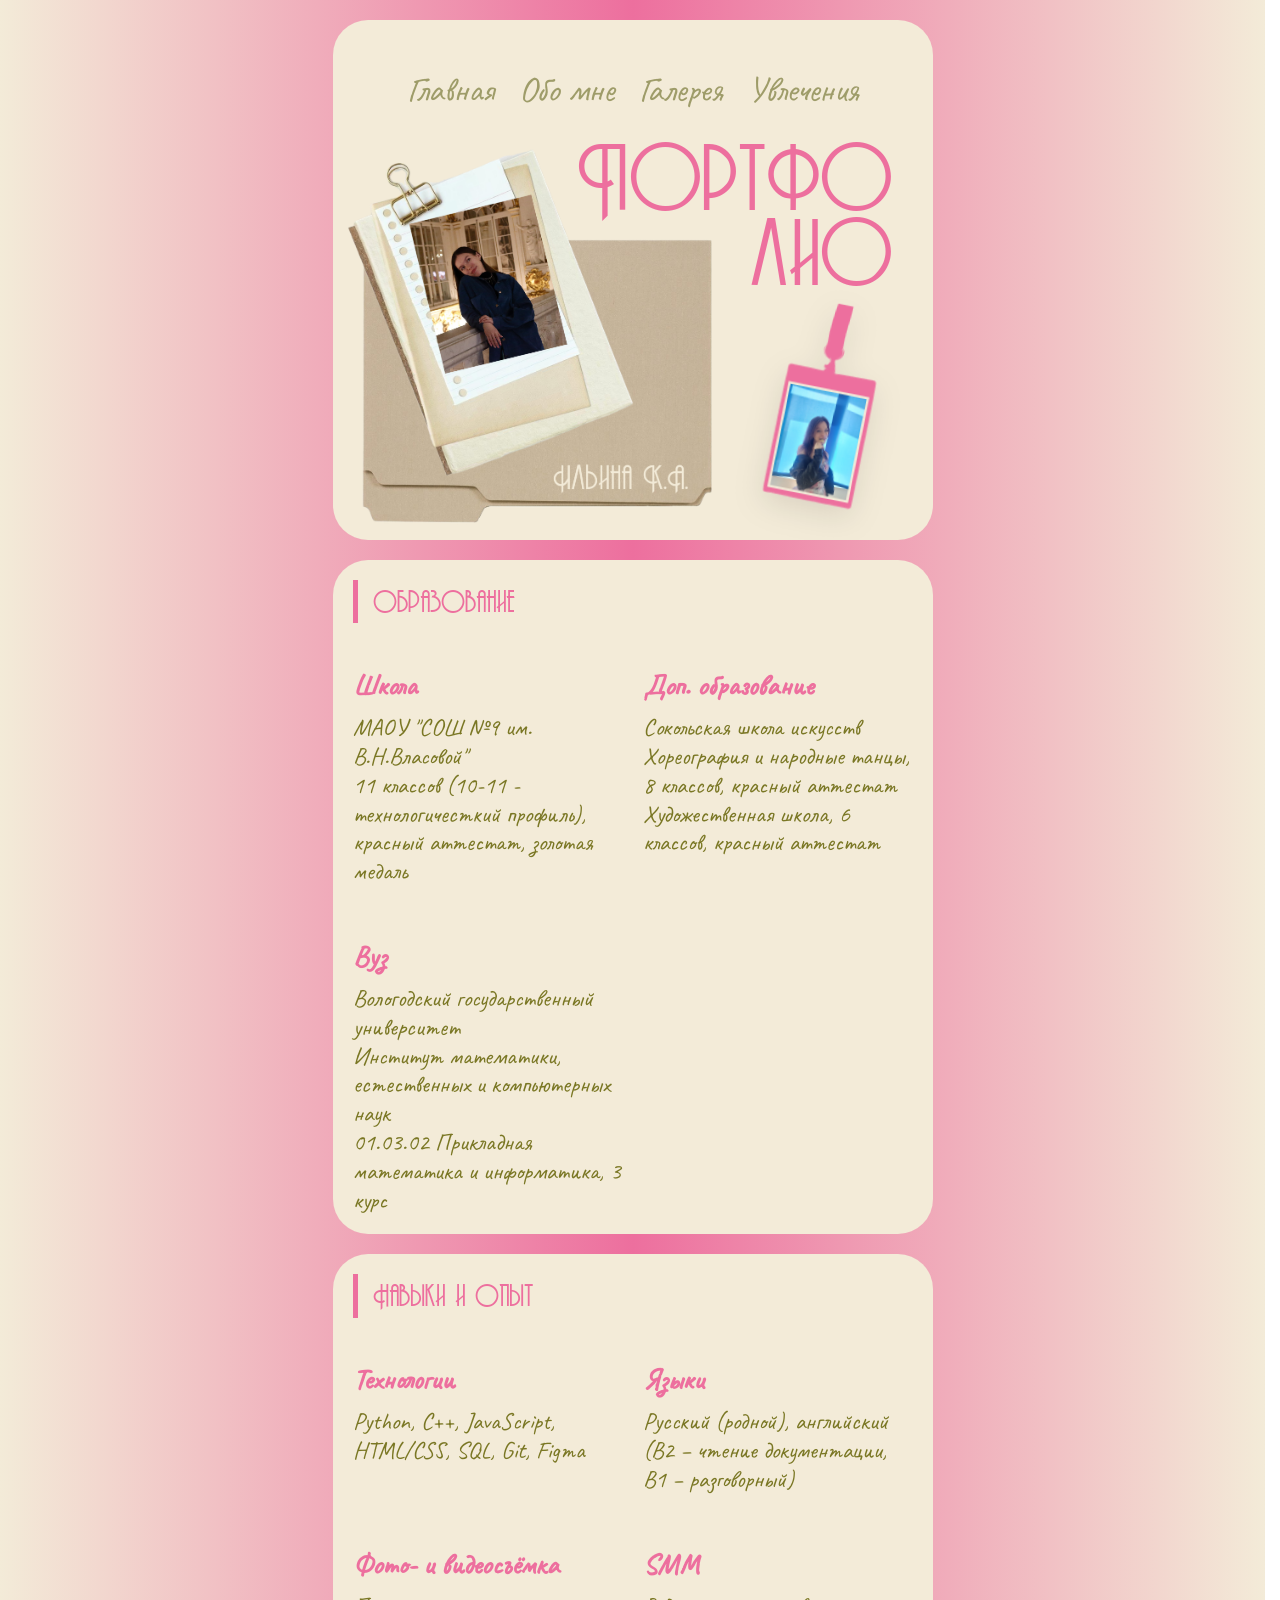
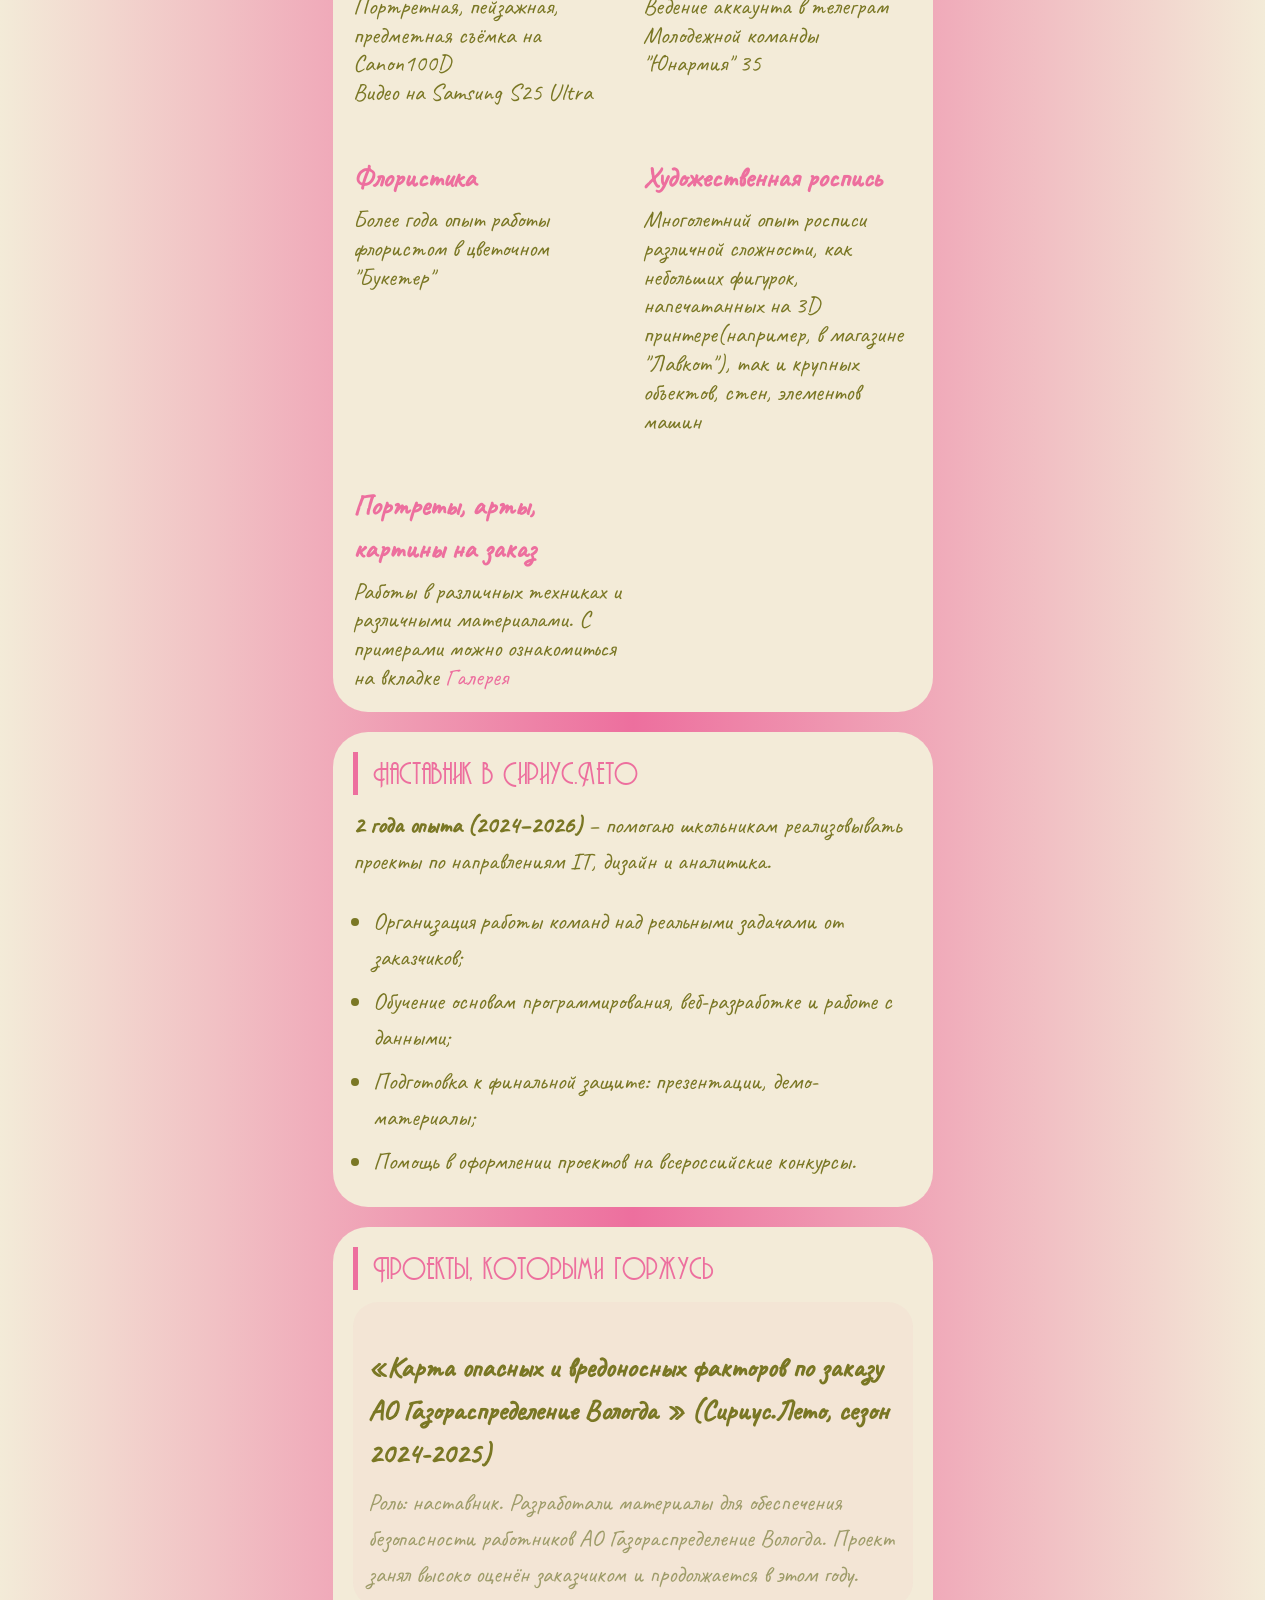
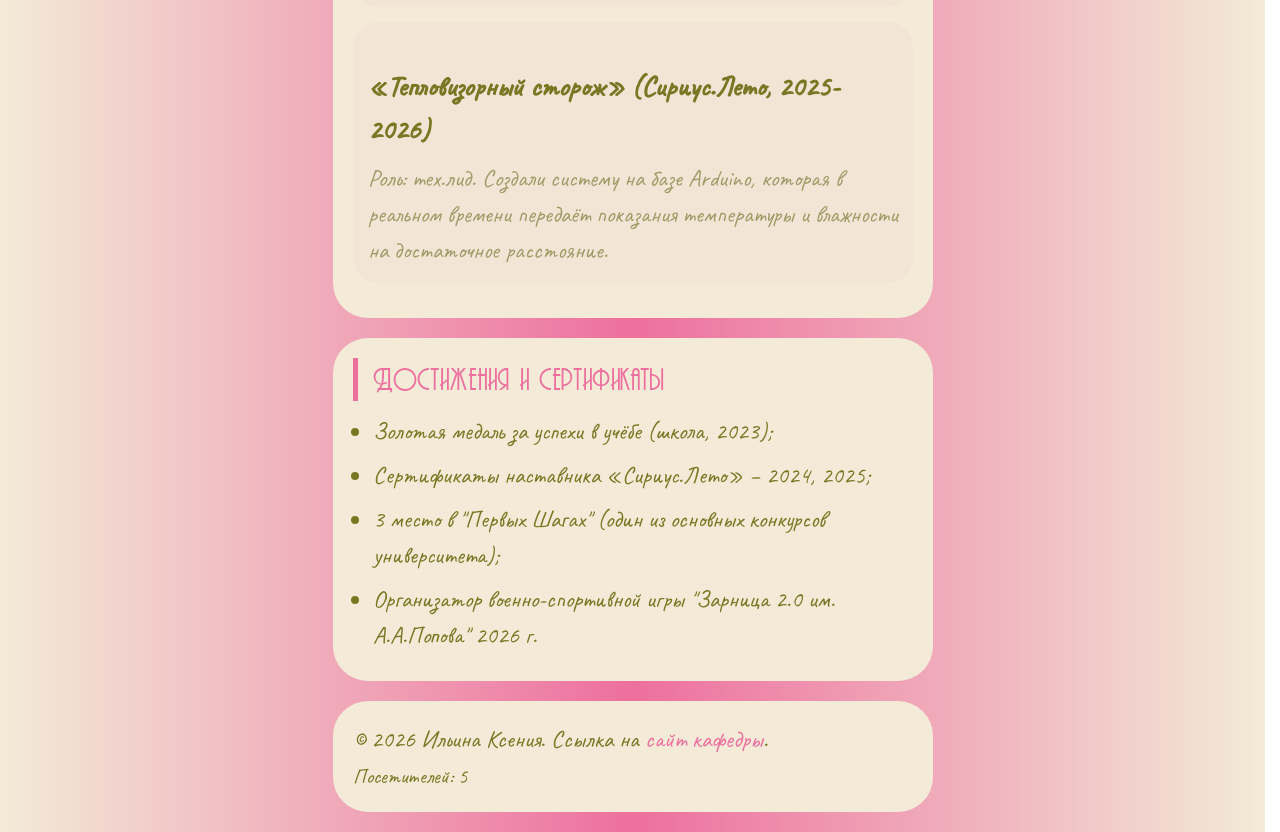
<file: portfolio.html>
<!DOCTYPE html>
<html lang="ru">
<head>
    <meta charset="UTF-8">
    <meta name="viewport" content="width=device-width, initial-scale=1.0">
    <title>Портфолио</title>
    <link rel="stylesheet" href="style.css">
    <script src="js/general.js" defer></script>
</head>
<body>
    <div class="page-wrapper">
        <header class="card-block portfolio-header">
            <nav>
                <ul>
                    <li><a href="index.html">Главная</a></li>
                    <li><a href="about.html">Обо мне</a></li>
                    <li><a href="gallery.html">Галерея</a></li>
                    <li><a href="hobbies.html">Увлечения</a></li>
                </ul>
            </nav>

            <div class="header-content">
                <div class="title-group">
                    <h1 class="about-me-header2">Портфо<br>лио</h1>
                    <img src="img/portfolio/badge.png" alt="badge" class="decor-badge">
                </div>
        
                <img src="img/portfolio/folder.png" alt="folder" class="decor-folder">
            </div>
        </header>

        <main>
            <div class="card-block portfolio-section">
                <h2>Образование</h2>
                <div class="skills-grid">
                    <div class="skill-cat">
                        <h3>Школа</h3>
                        <p>МАОУ "СОШ №9 им. В.Н.Власовой"<br>11 классов (10-11 - технологичесткий профиль), красный аттестат, золотая медаль</p>
                    </div>
                    <div class="skill-cat">
                        <h3>Доп. образование</h3>
                        <p>Сокольская школа искусств<br>Хореография и народные танцы, 8 классов, красный аттестат<br>Художественная школа, 6 классов, красный аттестат</p>
                    </div>
                    <div class="skill-cat">
                        <h3>Вуз</h3>
                        <p>Вологодский государственный университет<br>Институт математики, естественных и компьютерных наук<br>01.03.02 Прикладная математика и информатика, 3 курс</p>
                    </div>
                </div>
            </div>

            <div class="card-block portfolio-section">
                <h2>Навыки и опыт</h2>
                <div class="skills-grid">
                    <div class="skill-cat">
                        <h3>Технологии</h3>
                        <p>Python, C++, JavaScript, HTML/CSS, SQL, Git, Figma</p>
                    </div>
                    <div class="skill-cat">
                        <h3>Языки</h3>
                        <p>Русский (родной), английский (B2 – чтение документации, B1 – разговорный)</p>
                    </div>
                    <div class="skill-cat">
                        <h3>Фото- и видеосъёмка</h3>
                        <p>Портретная, пейзажная, предметная съёмка на Canon100D<br>Видео на Samsung S25 Ultra</p>
                    </div>
                    <div class="skill-cat">
                        <h3>SММ</h3>
                        <p>Ведение аккаунта в телеграм Молодежной команды "Юнармия" 35</p>
                    </div>
                    <div class="skill-cat">
                        <h3>Флористика</h3>
                        <p>Более года опыт работы флористом в цветочном "Букетер"</p>
                    </div>
                    <div class="skill-cat">
                        <h3>Художественная роспись</h3>
                        <p>Многолетний опыт росписи различной сложности, как небольших фигурок, напечатанных на 3D принтере(например, в магазине "Лавкот"), так и крупных объектов, стен, элементов машин</p>
                    </div>
                    <div class="skill-cat">
                        <h3>Портреты, арты, картины на заказ</h3>
                        <p>Работы в различных техниках и различными материалами. С примерами можно ознакомиться на вкладке <a href="gallery.html">Галерея</a></p>
                    </div>
                </div>
            </div>

            <div class="card-block portfolio-section">
                <h2>Наставник в Сириус.Лето</h2>
                <p><strong>2 года опыта (2024–2026)</strong> – помогаю школьникам реализовывать проекты по направлениям IT, дизайн и аналитика.</p>
                <ul class="portfolio-list">
                    <li>Организация работы команд над реальными задачами от заказчиков;</li>
                    <li>Обучение основам программирования, веб-разработке и работе с данными;</li>
                    <li>Подготовка к финальной защите: презентации, демо-материалы;</li>
                    <li>Помощь в оформлении проектов на всероссийские конкурсы.</li>
                </ul>
            </div>

            <!-- Проекты (примеры) -->
            <div class="card-block portfolio-section">
                <h2>Проекты, которыми горжусь</h2>
                <div class="project-item">
                    <h3>«Карта опасных и вредоносных факторов по заказу АО Газораспределение Вологда » (Сириус.Лето, сезон 2024-2025)</h3>
                    <p>Роль: наставник. Разработали материалы для обеспечения безопасности работников АО Газораспределение Вологда. Проект занял высоко оценён заказчиком и продолжается в этом году.</p>
                </div>
                <div class="project-item">
                    <h3>«Тепловизорный сторож» (Сириус.Лето, 2025-2026)</h3>
                    <p>Роль: тех.лид. Создали систему на базе Arduino, которая в реальном времени передаёт показания температуры и влажности на достаточное расстояние.</p>
                </div>
            </div>

            <!-- Достижения / сертификаты -->
            <div class="card-block portfolio-section">
                <h2>Достижения и сертификаты</h2>
                <ul class="portfolio-list">
                    <li>Золотая медаль за успехи в учёбе (школа, 2023);</li>
                    <li>Сертификаты наставника «Сириус.Лето» – 2024, 2025;</li>
                    <li>3 место в "Первых Шагах" (один из основных конкурсов университета);</li>
                    <li>Организатор военно-спортивной игры "Зарница 2.0 им. А.А.Попова" 2026 г.</li>
                </ul>
            </div>
        </main>

        <footer class="card-block">
            <p>© 2026 Ильина Ксения. Ссылка на <a href="https://pm.vogu35.ru/" target="_blank">сайт кафедры</a>.</p>
            <div class="visitor" id="visitor-counter">Посетителей: <span>0</span></div>
        </footer>
    </div>
    <button id="scrollToTopBtn" class="back-to-top" aria-label="Вернуться наверх">↑</button>
</body>
</html>
</file>
<file: style.css>
/**
  Нормализация блочной модели
 */
 *,
 ::before,
 ::after {
   box-sizing: border-box;
 }
 
 /**
   Убираем внутренние отступы слева тегам списков,
   у которых есть атрибут class
  */
 :where(ul, ol):where([class]) {
   padding-left: 0;
 }
 
 /**
   Убираем внешние отступы body и двум другим тегам,
   у которых есть атрибут class
  */
 body,
 :where(blockquote, figure, fieldset):where([class]) {
   margin: 0;
 }
 
 /**
   Убираем внешние отступы вертикали нужным тегам,
   у которых есть атрибут class
  */
 :where(
   h1,
   h2,
   h3,
   h4,
   h5,
   h6,
   p,
   ul,
   ol,
   dl
 ):where([class]) {
   margin-block: 0;
 }
 
 :where(dd[class]) {
   margin-left: 0;
 }
 
 :where(fieldset[class]) {
   padding: 0;
   border: none;
 }
 
 /**
   Убираем стандартный маркер маркированному списку,
   у которого есть атрибут class
  */
 :where(ul[class]) {
   list-style: none;
 }
 
 :where(address[class]) {
   font-style: normal;
 }
 
 /**
   Обнуляем вертикальные внешние отступы параграфа,
   объявляем локальную переменную для внешнего отступа вниз,
   чтобы избежать взаимодействие с более сложным селектором
  */
 p {
   --paragraphMarginBottom: 24px;
 
   margin-block: 0;
 }
 
 /**
   Внешний отступ вниз для параграфа без атрибута class,
   который расположен не последним среди своих соседних элементов
  */
 p:where(:not([class]):not(:last-child)) {
   margin-bottom: var(--paragraphMarginBottom);
 }
 
 
 /**
   Упрощаем работу с изображениями и видео
  */
 img,
 video {
   display: block;
   max-width: 100%;
   height: auto;
 }
 
 /**
   Наследуем свойства шрифт для полей ввода
  */
 input,
 textarea,
 select,
 button {
   font: inherit;
 }
 
 html {
   /**
     Пригодится в большинстве ситуаций
     (когда, например, нужно будет "прижать" футер к низу сайта)
    */
   height: 100%;
   /**
     Убираем скачок интерфейса по горизонтали
     при появлении / исчезновении скроллбара
    */
   scrollbar-gutter: stable;
   /**
     Плавный скролл
    */
   scroll-behavior: smooth;
 }
 
 body {
   /**
     Пригодится в большинстве ситуаций
     (когда, например, нужно будет "прижать" футер к низу сайта)
    */
   min-height: 100%;
   /**
     Унифицированный интерлиньяж
    */
   line-height: 1.5;
 }
 
 /**
   Нормализация высоты элемента ссылки при его инспектировании в DevTools
  */
 a:where([class]) {
   display: inline-flex;
 }
 
 /**
   Курсор-рука при наведении на элемент
  */
 button,
 label {
   cursor: pointer;
 }
 
 /**
   Убирает серую подсветку при тапе на мобильных устройствах (iOS/Android)
  */
 button {
   -webkit-tap-highlight-color: transparent;
 }
 
 /**
   Приводим к единому цвету svg-элементы
   (за исключением тех, у которых уже указан
   атрибут fill со значением 'none' или начинается с 'url')
  */
 :where([fill]:not(
   [fill="none"],
   [fill^="url"]
 )) {
   fill: currentColor;
 }
 
 /**
   Приводим к единому цвету svg-элементы
   (за исключением тех, у которых уже указан
   атрибут stroke со значением 'none')
  */
 :where([stroke]:not(
   [stroke="none"],
   [stroke^="url"]
 )) {
   stroke: currentColor;
 }
 
 /**
   Чиним баг задержки смены цвета при взаимодействии с svg-элементами
  */
 svg * {
   transition-property: fill, stroke;
 }
 
 /**
   Приведение рамок таблиц в классический 'collapse' вид
  */
 :where(table) {
   border-collapse: collapse;
   border-color: currentColor;
 }
 
 /**
   Удаляем все анимации и переходы для людей,
   которые предпочитают их не использовать
  */
 @media (prefers-reduced-motion: reduce) {
   *,
   ::before,
   ::after {
     animation-duration: 0.01ms !important;
     animation-iteration-count: 1 !important;
     transition-duration: 0.01ms !important;
     scroll-behavior: auto !important;
   }
 } 

 /* КОНЕЦ НОРМАЛИЗАЦИИ */

/* ПОДГРУЗКА ИСПОЛЬЗУЕМЫХ ШРИФТОВ */
@font-face {
   font-family: "m_Andes";
   src: url("./fonts/m_Andes-Normal-Regular.woff2") format("woff2");
   font-weight: 700;
   font-style: normal;
   font-display: swap;
}

@font-face {
   font-family: "Caveat";
   src: url("./fonts/Caveat.woff2") format("woff2");
   font-weight: 400;
   font-style: normal;
   font-display: swap;
}

@font-face {
   font-family: "alexandrazeferinotwo";
   src: url("./fonts/alexandrazeferinotwo.woff2") format("woff2");
   font-weight: 700;
   font-style: normal;
   font-display: swap;
}

h2 {
   color: #ED6F9E;
   margin: 0;
   /* font-size: 2.2rem; */
   /* text-align: center; */
}

img {
   display: block;
   max-width: 100%;
   height: auto;
}

.visitor {
   margin-top: -20px;
   color: #7A7724;
   font-size: 1.3rem;
}

footer {
   color: #7A7724;
   font-size: 1.3rem;
}

body a {
   color: #ED6F9E;
   text-decoration: none; 
   transition: color 0.3s ease; 
}

footer a:active {
   color: #9E9C69;
}

/* 
============================================
   НАВИГАЦИЯ
============================================ 
*/

header nav ul li a {
   color: #9E9C69;
   text-decoration: none;
   transition: all 0.3s ease;
   font-size: 2.2rem;
}

header nav {
   position: relative;
   z-index: 999;
}

header {
   /* border-bottom: 1px solid #ddd; */
   text-align: center;
}

nav ul {
   flex-wrap: wrap;
   list-style: none;
   padding: 0;
   display: flex;
   justify-content: center; 
   gap: 25px; 
   align-self: flex-end;
}

nav a:hover { color: #7A7724; }

nav li:hover {
   background: rgba(237, 111, 158, 0.05); 
   transform: scale(1.02);
   border-radius: 15px;
}

/* НАСТРОЙКА СТИЛЕЙ СТРАНИЦЫ */
body {
   font-family: "Caveat", sans-serif;
   padding: 20px;
   display: flex;
   flex-direction: column;
   align-items: center;
   background-image: linear-gradient(0.25turn, #F3EBD8, #ED6F9E, #F3EBD8);
   min-height: 100vh;
}

.page-wrapper {
   margin: 0 auto;
   display: flex;
   flex-direction: column;
   width: 100%;
   max-width: 600px;
   gap: 20px;
}

.card-block {
   background-color: #F3EBD8; 
   border-radius: 35px;
   padding: 20px;
   width: 100%;

   font-size: 1.5rem;
   color: #7A7724;
}

/* ЛИЛИИ, header */
.base-gradient-layer,
.mix-blend-lilies,
.foreground-content {
   grid-area: 1 / 1;
   width: 100%;
   border-radius: 35px;
}

.header-overlay-stage {
   display: grid;
   position: relative;
   overflow: hidden;
   aspect-ratio: 5 / 4; 
}

.base-gradient-layer {
   height: 85%;
   background: linear-gradient(to bottom, #9E9C69, #F3EBD8); 
   align-self: flex-end;
   z-index: 1;
}

.mix-blend-lilies {
   height: 85%;
   object-fit: cover;
   z-index: 2; 
   mix-blend-mode: overlay;
   opacity: 0.85;
}

.foreground-content {
   height: 100%;
   display: flex;
   flex-direction: column;
   z-index: 3;
   position: relative;
}

.nickname-kaslanaki {
   position: absolute;
   top: 6%;
   left: 25px;
   font-family: "alexandrazeferinotwo", serif;
   color: #ED6F9E;
   font-size: 4rem;
   z-index: 5;
   line-height: 1;
}

.portrait-container {
   width: 45%;
   margin-top: auto;
   margin-bottom: 67px;
   margin-left: 50px;
}

.portrait-main {
   width: 100%;
   display: block;
}

.aka-tag {
   position: absolute;
   left: 70%;
   bottom: 40%;
   color: #ED6F9E;
   font-size: 4rem;
   -webkit-text-stroke: 0.5px #000;
}

.fullname-hero {
   grid-area: 1 / 1;
   font-family: "m_Andes", sans-serif;
   color: #ED6F9E;
   font-size: 3.5rem;
   text-align: center;
   line-height: 1;
   align-self: flex-end;
   z-index: 4;
}

/* ================================= */

.card-block h2 {
   font-size: 2.2rem;
   margin-bottom: 15px;
}

.card-block section p {
   font-size: 1.5rem;
   color: #7A7724;
}

.lilies-main {
   display: block;
   margin: auto;
   width: 65%;
}

.contacts-grid {
   display: grid;
   grid-template-columns: 1fr 1fr;
   gap: 20px;
   margin-top: 20px;
}

.contact-item {
   text-decoration: none;
   display: flex;
   align-items: center;
   gap: 12px;
   padding: 10px;
   border-radius: 15px;
   transition: background 0.3s ease, transform 0.2s ease; 
}

.contact-item:hover {
   background: rgba(237, 111, 158, 0.05); 
    transform: scale(1.02);
}

.contact-icon {
   width: 35px; 
   height: 35px;
   transition: all 0.3s ease; 
   filter: drop-shadow(0 2px 4px rgba(0,0,0,0.1));
   flex-shrink: 0;
}

.contact-text {
   display: flex;
   flex-direction: column; 
}

.contact-label {
   font-size: 1.2rem;
   color: #9E9C69; 
   font-weight: bold;
}

.contact-value {
   font-size: 1.2rem;
   color: #ED6F9E; 
   word-break: break-all; 
}

.icon-bg {
   fill: #ED6F9E;
   transition: fill 0.3s ease;
}

.icon-symbol {
   fill: #F3EBD8; 
   stroke: none;
}

.contact-item:hover .contact-icon {
   transform: none; 
}

.contact-item:hover .icon-bg {
   fill: #d65a88; 
}

/* 
============================================
   СТРЕЛКА
============================================ 
*/

.back-to-top {
   position: fixed;
   bottom: 30px;
   right: 30px;
   width: 50px;
   height: 50px;
   background-color: var(--color-accent); /* Используй свой акцентный цвет */
   color: #ED6F9E;
   border: none;
   border-radius: 50%;
   cursor: pointer;
   font-size: 24px;
   display: flex;
   align-items: center;
   justify-content: center;
   box-shadow: 0 4px 10px rgba(0,0,0,0.2);
   z-index: 1000; /* Чтобы она была выше всех слоев */
   transition: opacity 0.3s, transform 0.3s;
}

.back-to-top:hover {
   transform: scale(1.1);
}

@media (max-width: 600px) {
   body {
      background-color: #ED6F9E;
      background-image: none;
   }

   header {
      padding: 10px 15px; 
   }

  nav ul {
      margin-bottom: 5px; 
      gap: 5px 15px;
   }

  header nav ul li a {
      line-height: 1.2;
      font-size: 1.3rem; 
   }

   .header-overlay-stage {
       aspect-ratio: 1 / 1.1;
   }

   .nickname-kaslanaki {
       top: 4%;
       left: 15px;
   }

   .fullname-hero {
       font-size: 3rem;
   }

   .portrait-container {
       width: 60%;
       margin-left: 10px; 
       margin-bottom: 55px;
   }

   .aka-tag {
       font-size: 3rem;
       bottom: 150px;
   }

}

/* 
============================================
   СТИЛИ ДЛЯ СТРАНИЦЫ "УВЛЕЧЕНИЯ" 
============================================ 
*/

.about-me-header2 {
   color: #ED6F9E;
   font-family: "m_Andes", sans-serif;
   font-size: 2.5rem;
   text-align: center;
   margin: 20px 0;
}

#recaptcha-rc {
   margin: 30px auto;
   max-width: 850px;
   width: 100%;
}

#images-rc {
   display: grid;
   grid-template-columns: repeat(3, 1fr);
   gap: 25px;
   background: #F3EBD8;
   border-radius: 35px;
   padding: 20px;
}

.image-rc {
   text-align: center;
   transition: all 0.3s ease;
}

.image-rc img {
   width: 100%;
   aspect-ratio: 1 / 1;
   object-fit: cover;
   border-radius: 20px;
   cursor: pointer;
   transition: all 0.3s ease;
   box-shadow: 0 2px 8px rgba(0, 0, 0, 0.1);
}

.image-rc img:hover {
   transform: scale(1.05);
   box-shadow: 0 8px 20px rgba(237, 111, 158, 0.3);
}

.image-rc select:hover {
   background: #FFF5F8;
   border-color: #d45a8a;
}

.image-rc select:focus {
   outline: none;
   box-shadow: 0 0 0 3px rgba(237, 111, 158, 0.2);
}

#recaptcha-check-rc {
   margin-bottom: 15px;
}

.recaptcha-judg-rc {
   border-radius: 35px !important;
   overflow: hidden;
}

#title-rc {
   font-family: 'Caveat', sans-serif;
   font-size: 1.2rem;
   color: #7A7724;
   padding: 15px;
   background: #F3EBD8;
}

/* 
============================================
  РЕЗУЛЬТАТ ТЕСТА НА СОВМЕСТИМОСТЬ
  ============================================ 
*/

.compatibility-result {
   background: linear-gradient(135deg, #F3EBD8, #fff);
   border-radius: 35px;
   padding: 25px;
   margin-top: 30px;
   margin-bottom: 30px;
   animation: slideUp 0.5s ease;
   box-shadow: 0 4px 20px rgba(0, 0, 0, 0.08);
}

@keyframes slideUp {
   from {
       opacity: 0;
       transform: translateY(30px);
   }
   to {
       opacity: 1;
       transform: translateY(0);
   }
}

/* Шапка результата */
.result-header {
   display: flex;
   align-items: center;
   gap: 15px;
   margin-bottom: 20px;
}

.result-emoji {
   font-size: 2.8rem;
}

.result-header h3 {
   color: #ED6F9E;
   margin: 0;
   font-size: 1.6rem;
   font-family: "m_Andes", sans-serif;
}

/* Текст результата */
.result-message {
   font-size: 1.3rem;
   color: #4a4a4a;
   margin-bottom: 12px;
}

.result-details {
   color: #9E9C69;
   font-style: italic;
   margin-bottom: 20px;
   font-size: 1.1rem;
}

/* Прогресс-бар */
.progress-bar {
   background: #e8d9c5;
   border-radius: 30px;
   height: 14px;
   overflow: hidden;
   margin: 20px 0;
}

.progress-fill {
   background: linear-gradient(90deg, #ED6F9E, #f5a3c2);
   height: 100%;
   width: 0%;
   border-radius: 30px;
   transition: width 1s ease-out;
}

/* Теги интересов */
.user-choices-summary h4 {
   color: #7A7724;
   margin: 15px 0 10px 0;
   font-size: 1.1rem;
}

.hobby-tags {
   display: flex;
   flex-wrap: wrap;
   gap: 10px;
   margin-top: 5px;
}

.hobby-tag {
   background: #ED6F9E;
   color: white;
   padding: 6px 18px;
   border-radius: 30px;
   font-size: 1rem;
   transition: all 0.2s ease;
}

.hobby-tag:hover {
   transform: scale(1.05);
   background: #d45a8a;
}

.hobby-tag-empty {
   color: #9E9C69;
   font-style: italic;
   padding: 6px 0;
}

/* Кнопка сброса */
.reset-test-btn {
   background: transparent;
   border: 2px solid #ED6F9E;
   color: #ED6F9E;
   padding: 10px 28px;
   border-radius: 40px;
   cursor: pointer;
   font-family: 'Caveat', sans-serif;
   font-size: 1.2rem;
   margin-top: 20px;
   transition: all 0.3s ease;
   width: 100%;
   max-width: 250px;
   display: block;
   margin-left: auto;
   margin-right: auto;
}

.reset-test-btn:hover {
   background: #ED6F9E;
   color: white;
   transform: scale(1.02);
}

.image-wrapper {
   position: relative;
   cursor: pointer;
}

/* Скрытая по умолчанию галочка */
.check-badge {
   position: absolute;
   top: 10px;
   right: 10px;
   background: white;
   border-radius: 50%;
   width: 15px;
   height: 15px;
   display: flex;
   align-items: center;
   justify-content: center;
   color: #4CAF50; /* Зеленый цвет галочки */
   font-size: 20px;
   opacity: 0;
   transform: scale(0);
   transition: all 0.2s cubic-bezier(0.175, 0.885, 0.32, 1.275);
   box-shadow: 0 2px 5px rgba(0,0,0,0.2);
}

/* Состояние, когда картинка выбрана */
.image-rc.selected .check-badge {
   opacity: 1;
   transform: scale(1);
}

.image-rc.selected .hobby-img {
   filter: brightness(0.8);
   outline: 3px solid #ED6F9E;
}

/* ============================================
  АДАПТИВ ДЛЯ СТРАНИЦЫ УВЛЕЧЕНИЙ
  ============================================ */

@media (max-width: 600px) {
   /* Адаптив для капчи */
   #images-rc {
       gap: 10px;
       padding: 15px;
   }
   
   .image-rc select {
       font-size: 0.8rem;
       padding: 5px 8px;
       width: 90%;
   }
   
   /* Адаптив для результата */
   .compatibility-result {
       padding: 18px;
   }
   
   .result-header h3 {
       font-size: 1.3rem;
   }
   
   .result-message {
       font-size: 1.1rem;
   }
   
   .result-details {
       font-size: 0.95rem;
   }
   
   .hobby-tag {
       font-size: 0.85rem;
       padding: 4px 12px;
   }
   
   .reset-test-btn {
       font-size: 1rem;
       padding: 8px 20px;
       max-width: 200px;
   }
   
   .about-me-header2 {
       font-size: 2rem;
   }
}

/* Для очень маленьких экранов (320px) */
@media (max-width: 480px) {
   #images-rc {
       gap: 8px;
       padding: 10px;
   }
   
   .image-rc select {
       font-size: 0.7rem;
       padding: 3px 5px;
       margin-top: 8px;
   }
   
   .hobby-tags {
       gap: 6px;
   }
   
   .hobby-tag {
       font-size: 0.75rem;
       padding: 3px 10px;
   }
}

/* 
============================================
  ABOUT ME
============================================ 
  */

.about-me {
   font-size: 6rem;
   font-family: "m_Andes", sans-serif;
   color: #ED6F9E;
   text-align: center;

   border-top: 5px solid #ED6F9E;
   border-bottom: 5px solid #ED6F9E;
   margin: 20px -20px 0 -20px;
}

.about-photo {
   display: grid;
   grid-template-columns: repeat(3, 1fr);
   margin: 0 -20px -20px -20px;
}

.about-photo img {
   width: 100%;
   height: auto;
   object-fit: cover;
}

.about-photo img:first-child {
   border-radius: 0 0 0 35px;
}

.about-photo img:last-child {
   border-radius: 0 0 35px 0; 
}

.photo-form {
   border-radius: 20px;
   margin-bottom: 20px;
}

.about-section {
   margin-bottom: 20px;
}

.about-section:last-of-type {
   margin-bottom: 0;
}

.starter-collage-container {
   position: relative; 
   width: 100%;
   min-height: 700px; 
   margin: 30px 0;
}

.portrait-item {
   position: absolute;
   left: 48%; 
   top: 40%;
   transform: translate(-50%, -50%); 
   max-width: 250px !important;
}

.starter-item {
   position: absolute;
   max-width: 200px;
   transition: all 0.3s ease;
   display: inline-block;
   filter: drop-shadow(0 0 5px rgba(122, 119, 36, 0.8));
}

.collage-hint {
   text-align: center;
   font-family: 'Caveat', cursive; 
   margin-top: -70px;
   margin-bottom: 20px;
   opacity: 0.8;
   font-style: italic;
   cursor: default;
}

/* ЛЕВАЯ СТОРОНА */

/* Скетчбуки */
.item-books { 
   left: 5%; 
   max-width: 160px;
}

/* Краски */
.item-paints { 
   top: 25%; 
   max-width: 160px;
}

/* Карандаши */
.item-pens { 
   left: 5%; 
   top: 50%; 
   max-width: 120px;
}

/* СУМКА */
.item-bag { 
   left: 6%; 
   top: 65%; 
   max-width: 200px;
}


/* ПРАВАЯ СТОРОНА */

/* Фотоаппарат */
.item-camera { 
   right: 15%; 
   top: 5%; 
   max-width: 80px; 
}

/* Телефон */
.item-phone { 
   right: 7%; 
   top: 22%; 
   max-width: 120px; 
}

/* Планшет */
.item-tablet { 
   right: 5%; 
   top: 45%; 
   max-width: 150px; 
}

/* Ноутбук */
.item-laptop { 
   right: 5%; 
   top: 65%; 
   max-width: 200px; 
}

@keyframes sway {
   0%, 100% { transform: rotate(-5deg); }
   50% { transform: rotate(5deg); }
}

.starter-item:hover {
   filter:  drop-shadow(0 10px 15px rgba(0, 0, 0, 0.2)) 
            drop-shadow(0 0 2px #ED6F9E);

   animation: sway 2s ease-in-out infinite;
   transform: scale(1.1) rotate(0deg); 
   transform-origin: center center; 
}

.portrait-item:hover {
   animation: none;
   transform: translate(-50%, -50%) scale(1.05);
}

.tooltip-content {
   display: none; 
   position: absolute;
   top: 0;
   background: #F3EBD8;
   border: 2px solid #ED6F9E;
   padding: 15px;
   border-radius: 15px;
   width: 250px;
   z-index: 100;
   box-shadow: 0 5px 15px rgba(0,0,0,0.1);
}

.tooltip-content h4 {
   color: #ED6F9E;
   font-size: 1.8rem;
   margin: 0;
}

.tooltip-right {
   left: 130%;
}

.tooltip-left {
   right: 130%;
   left: auto;
}

.tooltip-top {
   bottom: 120%; 
   left: 50%;
   transform: translateX(-50%); 
   width: max-content;
    
   max-width: 300px; 
   white-space: normal; 
   /* white-space: nowrap;  */
}

.portrait-item .tooltip-top {
   top: auto !important;
   transform: translateX(-50%) translateY(0) !important;
   bottom: 100%; 
   left: 50%;
}

.starter-item.active .tooltip-content {
   display: block;
   animation: fadeIn 0.3s ease;
   z-index: 1000;
}

@keyframes fadeIn {
   from { opacity: 0; }
   to { opacity: 1; }
}

@media (max-width: 768px) {
   .starter-collage-container {
       height: auto; 
       min-height: auto;
       display: flex;
       flex-direction: column;
       align-items: center;
       gap: 30px; 
       margin: 20px 0;
   }

   .portrait-item {
      position: relative !important;
      left: auto !important;
      top: auto !important;
      transform: none !important; 
      margin: 0 auto;
      max-width: 200px !important;
      order: -1; 
   }

   .starter-item {
       position: relative !important; 
       left: auto !important;
       right: auto !important;
       top: auto !important;
       transform: none !important;
       /* max-width: 180px !important;  */
       margin: 0 auto;
       display: flex;
       flex-direction: column;
       align-items: center;
   }

   .tooltip-content {
       position: relative !important; 
       display: none; 
       width: 90vw !important; 
       max-width: 320px;
       left: auto !important;
       right: auto !important;
       bottom: auto !important;
       top: auto !important;
       transform: none !important;
       margin-top: 15px; 
       box-shadow: none;
       text-align: center;
   }

   .starter-item.active .tooltip-content {
       display: block;
   }

   .starter-item:hover {
       animation: none;
       transform: scale(1.05);
   }

   .collage-hint {
       margin-top: 20px; 
   }

   .portrait-item[id="portrait"] {
      position: relative !important;
      left: auto !important;
      top: auto !important;
      transform: none !important;
      margin: 0 auto !important;
      width: fit-content;
  }

  #tooltip-portrait.tooltip-content {
      position: relative !important;
      top: auto !important;
      bottom: auto !important;
      left: auto !important;
      right: auto !important;
      transform: none !important; 
      
      display: none;
      width: 280px !important;
      max-width: 90vw;
  }

  .portrait-item.active #tooltip-portrait {
      display: block !important;
  }

  .portrait-item img {
      max-width: 180px !important;
      height: auto;
  }
}

/* @media (max-width: 600px) {
   .starter-collage-container {
       height: auto; 
       display: flex;
       flex-direction: column;
       align-items: center;
       gap: 20px; 
   }

   .portrait-item {
       position: static; 
       transform: none;
       margin: 20px 0;
   }

   .starter-item {
       position: static;
       max-width: 100px;
       margin: 0;
   }
} */


/* 
============================================
   СТИЛИ ДЛЯ ГАЛЕРЕИ (Pinterest-стиль)
============================================ 
*/

.gallery-header {
   position: relative;
   height: auto;
   display: flex;
   flex-direction: column;
}

.gallery-promo {
   position: relative;
   display: flex;
   justify-content: space-between;
   align-items: center;
   padding-bottom: 20px;
   padding-top: 20px;
}

.gallery-promo::before,
.gallery-promo::after {
   content: "";
   position: absolute;
   left: 0;
   right: 0;
   height: 5px;
   background-color: #ED6F9E; 
   z-index: 1;
   margin: 0 -20px 0 -20px;
}

.gallery-promo::before {
   top: 0;
}

.gallery-promo::after {
   bottom: 0;
}

.ticket-group {
   position: relative;
}

.ticket-group img {
   width: 280px;
}

.gallery-title {
   flex: 1;
   font-size: 5.5rem;
   margin: 0;
   text-align: right;
   line-height: 0.9;
   padding-top: 20px;

   font-family: "m_Andes", sans-serif;
   color: #ED6F9E;
}

.ticket-group span {
   position: absolute;
   color: #4a4a4a;
   pointer-events: none;
}

.t-1 {
   margin: 0;
   padding: 0;
   position: absolute;
   top: 50%;
   left: 60%;
   transform: translate(-50%, -50%);
   font-size: 1rem;
   line-height: 0.9;
   white-space: nowrap;
   font-family: "m_Andes", sans-serif;
   color: #9E9C69;
}

.t-2 {
   position: absolute;
   margin: 0;
   padding: 0;
   font-weight: normal;
    
   bottom: 17px;
   left: 34px;

   transform: rotate(-90deg); 
   transform-origin: left bottom;
   font-size: 0.7rem;
   opacity: 0.7;
   color: #9E9C69;
}

@media (max-width: 768px) {
   .gallery-promo {
      flex-direction: column;
      gap: 20px;
      padding-left: 10px;
      padding-right: 10px;
   }

   .ticket-group img {
      width: 240px; 
   }

   .t-1 {
      font-size: 0.9rem;
   }

   .gallery-title {
      text-align: center;
      font-size: 4rem; 
      width: 100%;
      padding-top: 10px;
      flex: none; 
   }

   .gallery-promo::before,
   .gallery-promo::after {
      margin: 0 -20px; 
   }
}

.gallery-grid {
   position: relative;
   width: 100% !important;
   margin: 0;
   padding: 0;
}

.gallery-item {
   margin-bottom: 20px;
   margin-bottom: 0 !important;
   border-radius: 0px;
   overflow: hidden;
   background: #fff;
}

.gallery-item img {
   display: block;
   width: 100%;
   height: auto;
   transition: transform 0.4s ease;
}

.gallery-caption {
   display: none;
   padding: 12px 16px;
   background: #F3EBD8;
   font-family: 'Caveat', sans-serif;
}

.gallery-caption h3 {
   margin: 0 0 4px;
   font-size: 1.5rem;
   color: #ED6F9E;
}

.gallery-caption p {
   margin: 0;
   font-size: 1.2rem;
   color: #9E9C69;
}

.gallery-item:hover {
   transform: translateY(-6px);
   box-shadow: 0 12px 25px rgba(237, 111, 158, 0.2);
}

.gallery-item:hover img {
   transform: scale(1.02);
}

.gallery-item {
   opacity: 0;
   transform: translateY(20px);
   animation: galleryFadeIn 0.5s forwards;
}

@keyframes galleryFadeIn {
   to {
       opacity: 1;
       transform: translateY(0);
   }
}

.gallery-item:nth-child(1) { animation-delay: 0.05s; }
.gallery-item:nth-child(2) { animation-delay: 0.10s; }
.gallery-item:nth-child(3) { animation-delay: 0.15s; }
.gallery-item:nth-child(4) { animation-delay: 0.20s; }
.gallery-item:nth-child(5) { animation-delay: 0.25s; }
.gallery-item:nth-child(6) { animation-delay: 0.30s; }

@media (max-width: 600px) {
   .gallery-caption h3 {
       font-size: 1.2rem;
   }
   .gallery-caption p {
       font-size: 1rem;
   }
}

@media (min-width: 900px) {
   .gallery-item { width: calc(33.333% - 14px ); }
}

@media (min-width: 600px) and (max-width: 899px) {
   .gallery-item { width: calc(50%-10px); }
}

@media (max-width: 599px) {
   .gallery-item { width: 100%; }
}

/* 
============================================
   LIGHTBOX ДЛЯ ГАЛЕРЕИ
============================================ 
*/
.gallery-modal {
   display: none;
   position: fixed;
   top: 0;
   left: 0;
   width: 100%;
   height: 100%;
   background: rgba(0, 0, 0, 0.85);
   z-index: 2000;
   display: flex;
   justify-content: center;
   align-items: center;
   cursor: pointer;
}

.modal-content {
   position: relative;
   width: auto;
   min-width: 300px;
   max-width: 90vw; 
   max-height: 90vh;
   background: #F3EBD8;
   border-radius: 35px;
   padding: 30px;
   text-align: center;
   cursor: default;
   
   display: flex;
   flex-direction: column;
   align-items: center;
   justify-content: flex-start;
   overflow-y: auto;
}
  
.modal-content img {
   max-width: 95%;
   max-height: 70vh;
   border-radius: 20px;
   object-fit: contain;
}
  
.modal-close {
   position: absolute;
   top: 15px;
   right: 25px;
   font-size: 2.5rem;
   font-weight: bold;
   color: #ED6F9E;
   cursor: pointer;
   transition: 0.2s;
}
  
.modal-close:hover {
   color: #7A7724;
   transform: scale(1.1);
}
  
.modal-caption {
   margin-top: 15px;
   font-family: 'Caveat', sans-serif;
}
  
.modal-caption h3 {
   color: #ED6F9E;
   margin: 0;
   font-size: 3rem !important;;
}
  
.modal-caption p {
   color: #9E9C69;
   margin: 5px 0 0;
   font-size: 2.5rem !important;;
}

.rc-card-footer {
   display: flex !important;
   justify-content: center;
   padding: 15px;
   background: #f9f9f9;
   border-top: 1px solid #ddd;
   min-height: 50px;
}

.rc-result-message {
   display: block !important;
   color: #333 !important;
   font-weight: bold;
   font-size: 16px;
   z-index: 100;
}

#recaptcha-card {
   height: auto !important; 
   overflow: visible !important;
}

/* 
============================================
   ТЕСТ СОВМЕСТИМОСТИ (УВЛЕЧЕНИЯ)
============================================ 
*/

.compatibility-test {
   /* background: #F3EBD8; */
   border-radius: 35px;
   padding: 20px;
}
  
.test-header {
   display: flex;
   align-items: center;
   gap: 15px;
}
  
.test-logo img {
   display: block;
}

.test-subtitle {
   text-align: center;
   font-size: 1.8rem;
   color: #7A7724;
   font-family: 'Caveat', cursive;
}

.images-grid {
   display: grid;
   grid-template-columns: repeat(3, 1fr);
   gap: 25px;
   margin-bottom: 30px;
}

.image-rc {
   text-align: center;
   cursor: pointer;
   transition: all 0.3s ease;
}

.image-wrapper {
   position: relative;
   border-radius: 20px;
   overflow: hidden;
   box-shadow: 0 4px 12px rgba(0,0,0,0.1);
   transition: transform 0.3s ease;
}

.image-wrapper img {
   width: 100%;
   aspect-ratio: 1 / 1;
   object-fit: cover;
   display: block;
   transition: filter 0.3s;
}

.check-badge {
   position: absolute;
   top: 12px;
   right: 12px;
   background: white;
   border-radius: 50%;
   width: 28px;
   height: 28px;
   display: flex;
   align-items: center;
   justify-content: center;
   color: #4CAF50;
   font-size: 24px;
   opacity: 0;
   transform: scale(0);
   transition: all 0.2s cubic-bezier(0.175, 0.885, 0.32, 1.275);
   box-shadow: 0 2px 8px rgba(0,0,0,0.2);
}

.image-rc.selected .check-badge {
   opacity: 1;
   transform: scale(1);
}

.image-rc.selected .image-wrapper img {
   filter: brightness(0.85);
   outline: 3px solid #ED6F9E;
   outline-offset: -3px;
}

.hobby-label {
   display: block;
   margin-top: 10px;
   font-family: 'Caveat', sans-serif;
   font-size: 1.2rem;
   color: #9E9C69;
   font-weight: 500;
   transition: color 0.2s;
}

.image-rc.selected .hobby-label {
   color: #ED6F9E;
   font-weight: bold;
}

.image-wrapper:hover {
   transform: scale(1.02);
}

.verify-btn {
   background: #ED6F9E;
   color: #e8d9c5;
   border: none;
   border-radius: 50px;
   padding: 14px 24px;
   font-size: 2rem;
   font-family: 'Caveat', sans-serif;
   cursor: pointer;
   width: 100%;
   transition: all 0.3s ease;
   letter-spacing: 1px;
   box-shadow: 0 4px 10px rgba(0,0,0,0.1);
}

.verify-btn:hover {
   background: #d45a8a;
   transform: translateY(-2px);
   box-shadow: 0 8px 20px rgba(237,111,158,0.3);
}

@media (max-width: 700px) {
   .images-grid {
         gap: 15px;
   }
   .hobby-label {
         font-size: 1rem;
   }
   .test-title {
         font-size: 1.4rem;
   }
}

@media (max-width: 500px) {
   .images-grid {
         grid-template-columns: repeat(2, 1fr);
   }
}

#compatibility-result .result-card {
   /* background: linear-gradient(135deg, #F3EBD8, #fff); */
   background: #F3EBD8;
   border-radius: 35px;
   padding: 25px;
   margin-top: 20px;
   text-align: center;
   box-shadow: 0 4px 20px rgba(0,0,0,0.08);
}

#compatibility-result h3 {
   color: #ED6F9E;
   font-family: "m_Andes", sans-serif;
   font-size: 2rem;
   margin: 0 0 15px;
}

#compatibility-result p {
   color: #7A7724;
   font-size: 1.3rem;
   margin-bottom: 15px;
}

.user-selected {
   color: #9E9C69;
   font-size: 1.1rem;
   margin: 15px 0;
   font-style: italic;
}

#compatibility-result button {
   background: transparent;
   border: 2px solid #ED6F9E;
   color: #ED6F9E;
   padding: 8px 24px;
   border-radius: 40px;
   cursor: pointer;
   font-family: 'Caveat', sans-serif;
   font-size: 1.2rem;
   transition: all 0.2s;
}

#compatibility-result button:hover {
   background: #ED6F9E;
   color: white;
}

/* 
============================================
   ПОРТФОЛИО
============================================ 
*/

.portfolio-header {
   position: relative; 
   min-height: 520px;  
   display: flex;
   flex-direction: column;
   overflow: hidden;
}

.header-content {
   position: relative;
   flex-grow: 1;
   width: 100%;
}

.title-group {
   position: absolute;
   top: 0;
   right: 20px;
   display: flex;
   flex-direction: column;
   align-items: flex-end; 
   z-index: 10;
}

.title-group h1 {
   font-size: 5.5rem;
   text-align: right;
   margin: 0;
   line-height: 0.85;
}

.decor-badge {
   width: 200px;
   margin-top: 10px;
   margin-right: -30px;
   transform: rotate(10deg);
   filter: drop-shadow(0 10px 15px rgba(0,0,0,0.1));
}

.decor-folder {
   position: absolute;
   left: -20px; 
   bottom: -20px;
   width: 400px;
   z-index: 1;
}

@media (max-width: 768px) {
   .portfolio-header { min-height: 350px; }
   .title-group h1 { font-size: 2.8rem; }
   .title-group { right: 20px; }
   .decor-folder { width: 240px; left: -10px; bottom: -10px; }
   .decor-badge { width: 100px; }
}

.portfolio-section {
   margin-bottom: 20px;
}

.portfolio-section:last-of-type {
   margin-bottom: 0;
}

.portfolio-section h2 {
   color: #ED6F9E;
   font-family: "m_Andes", sans-serif;
   font-size: 1.8rem;
   margin-bottom: 12px;
   border-left: 5px solid #ED6F9E;
   padding-left: 15px;
}

  .portfolio-list {
      list-style: disc;
      padding-left: 20px;
      color: #7A7724;
      font-size: 1.1rem;
  }
  .portfolio-list li {
      margin-bottom: 8px;
      font-size: 1.5rem;
  }

  .skills-grid {
      display: grid;
      grid-template-columns: repeat(auto-fit, minmax(180px, 1fr));
      gap: 20px;
  }
  .skill-cat h3 {
      color: #ED6F9E;
      font-size: 1.8rem;
      margin-bottom: 6px;
  }
  .skill-cat p {
      color: #7A7724;
      font-size: 1.5rem;
      line-height: 1.2;
  }
  .project-item {
      background: rgba(237,111,158,0.05);
      border-radius: 25px;
      padding: 15px;
      margin-bottom: 15px;
  }
  .project-item h3 {
      color: #7A7724;
      font-size: 1.8rem;
      margin-bottom: 8px;
  }
  .project-item p {
      color: #9E9C69;
      font-size: 1.5rem;
  }
</file>
